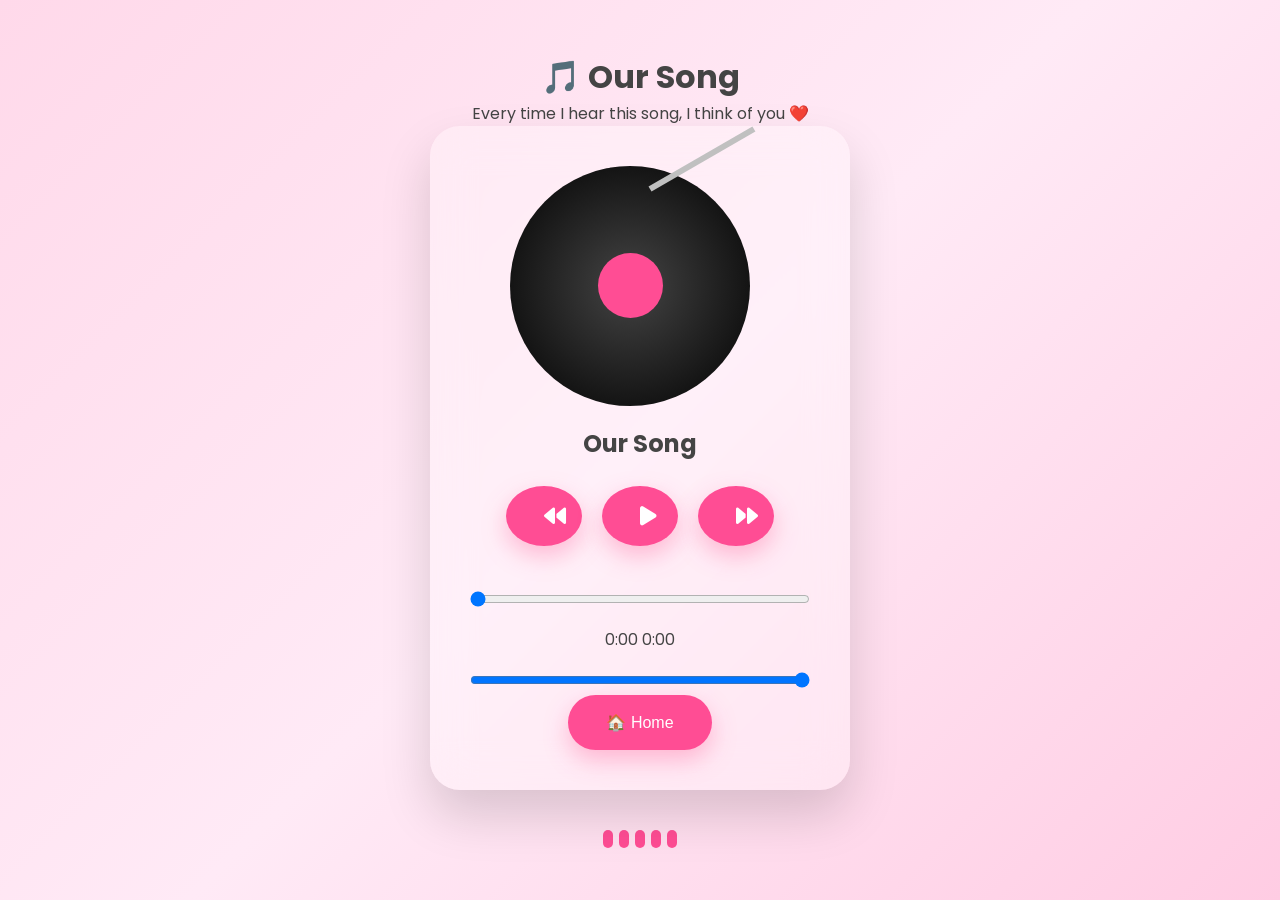
<file: Clened u[p/music.html>
<!DOCTYPE html>
<html lang="en">

<head>

<meta charset="UTF-8">

<meta name="viewport"
content="width=device-width, initial-scale=1.0">

<title>Our Song ❤️</title>

<link rel="stylesheet"
href="style.css">

<link rel="stylesheet"
href="music.css">

<link rel="stylesheet"
href="https://cdnjs.cloudflare.com/ajax/libs/font-awesome/6.7.2/css/all.min.css">

</head>

<body>

<div class="music-page">

<h1>🎵 Our Song</h1>

<p class="dedication">

Every time I hear this song,
I think of you ❤️

</p>

<div class="player">

<div class="record-container">

<div class="record">

<div class="record-center"></div>

</div>

<div class="needle"></div>

</div>

<h2 id="songTitle">

Our Song

</h2>

<audio id="audio">

<source
src="C:\Users\USER\Downloads\MediaHuman\Music\Daniel Caesar - Transform (feat. Charlotte Day Wilson).mp3"
type="audio/mp3">

</audio>

<div class="controls">

<button id="prev">

<i class="fa-solid fa-backward"></i>

</button>

<button id="play">

<i class="fa-solid fa-play"></i>

</button>

<button id="next">

<i class="fa-solid fa-forward"></i>

</button>

</div>

<input

type="range"

id="progress"

value="0"

min="0"

max="100">

<div class="time">

<span id="current">

0:00

</span>

<span id="duration">

0:00

</span>

</div>

<input

type="range"

id="volume"

min="0"

max="1"

step=".01"

value="1">

<a href="index.html">

<button>

🏠 Home

</button>

</a>

</div>

<div class="visualizer">

<span></span>
<span></span>
<span></span>
<span></span>
<span></span>

</div>

</div>

<script src="music.js"></script>

</body>

</html>
</file>
<file: Clened u[p/style.css>
/* =========================
   Google Font
========================= */
@import url('https://fonts.googleapis.com/css2?family=Poppins:wght@300;400;600;700&family=Pacifico&display=swap');

*{
    margin:0;
    padding:0;
    box-sizing:border-box;
}

html{
    scroll-behavior:smooth;
}

body{
    font-family:'Poppins',sans-serif;
    overflow-x:hidden;
    min-height:100vh;
    background:linear-gradient(135deg,#ffd6e8,#ffc6dc,#ffe6f2);
    background-size:400% 400%;
    animation:bgMove 12s ease infinite;
    color:#444;
}

/* =========================
Background Animation
========================= */

@keyframes bgMove{

0%{
background-position:0% 50%;
}

50%{
background-position:100% 50%;
}

100%{
background-position:0% 50%;
}

}

/* =========================
Hero Section
========================= */

.hero{

min-height:100vh;

display:flex;

justify-content:center;

align-items:center;

flex-direction:column;

text-align:center;

padding:30px;

position:relative;

}

.hero h1{

font-size:4rem;

font-family:'Pacifico',cursive;

color:#ff4d94;

margin-bottom:20px;

text-shadow:0 5px 20px rgba(255,80,140,.3);

}

.hero p{

font-size:1.3rem;

max-width:650px;

margin-bottom:40px;

}

/* =========================
Button
========================= */

button{

background:#ff4d94;

color:white;

border:none;

padding:18px 38px;

border-radius:50px;

font-size:1rem;

cursor:pointer;

transition:.35s;

box-shadow:0 10px 25px rgba(255,80,140,.35);

}

button:hover{

transform:translateY(-5px) scale(1.05);

}

/* =========================
Gift Menu
========================= */

.hidden{

display:none;

}

#giftMenu{

padding:100px 8%;

}

#giftMenu h2{

text-align:center;

font-size:2.8rem;

margin-bottom:50px;

color:#ff4d94;

font-family:'Pacifico';

}

.gift-grid{

display:grid;

grid-template-columns:repeat(auto-fit,minmax(250px,1fr));

gap:30px;

}

.gift-card{

background:rgba(255,255,255,.35);

backdrop-filter:blur(18px);

border-radius:25px;

padding:40px;

text-align:center;

transition:.4s;

box-shadow:0 10px 30px rgba(0,0,0,.1);

cursor:pointer;

}

.gift-card:hover{

transform:translateY(-12px) rotate(-2deg);

box-shadow:0 25px 50px rgba(255,90,150,.25);

}

.gift-card{

font-size:55px;

}

.gift-card h3{

margin-top:20px;

font-size:1.3rem;

color:#ff4d94;

}

/* =========================
Links
========================= */

a{

text-decoration:none;

color:inherit;

}

/* =========================
Loading Screen
========================= */

.loading-screen{

position:fixed;

width:100%;

height:100%;

background:#ffd8ea;

display:flex;

justify-content:center;

align-items:center;

flex-direction:column;

z-index:9999;

}

.loader{

width:70px;

height:70px;

border-radius:50%;

border:8px solid white;

border-top:8px solid hotpink;

animation:spin 1s linear infinite;

margin-top:30px;

}

@keyframes spin{

100%{

transform:rotate(360deg);

}

}

/* =========================
Floating Hearts Container
========================= */

.floating-hearts{

position:fixed;

width:100%;

height:100%;

pointer-events:none;

overflow:hidden;

left:0;

top:0;

z-index:-1;

}
#particles-js{

position:absolute;

width:100%;

height:100%;

left:0;

top:0;

z-index:-2;

}

.glass{

background:rgba(255,255,255,.25);

backdrop-filter:blur(20px);

padding:50px;

border-radius:35px;

box-shadow:

0 30px 60px rgba(0,0,0,.12);

max-width:700px;

width:90%;

}

.glass p{

margin:25px 0;

font-size:1.2rem;

}

.glass button{

margin-top:25px;

font-size:18px;

padding:18px 40px;

}
/* ======================
3D Gift Box
====================== */

.gift-box{

position:relative;

width:180px;

height:180px;

margin:auto;

cursor:pointer;

perspective:1000px;

transition:.4s;

}

.gift-box:hover{

transform:translateY(-12px);

}

/* Body */

.gift-body{

position:absolute;

bottom:0;

width:180px;

height:120px;

background:#ff7fb5;

border-radius:12px;

box-shadow:

0 20px 35px rgba(0,0,0,.18);

}

/* Lid */

.gift-lid{

position:absolute;

top:20px;

width:190px;

height:45px;

left:-5px;

background:#ff9ac7;

border-radius:10px;

transform-origin:bottom;

transition:.7s;

z-index:4;

}

/* Ribbon */

.ribbon-v{

position:absolute;

left:82px;

width:16px;

height:120px;

bottom:0;

background:white;

z-index:3;

}

.ribbon-h{

position:absolute;

top:58px;

left:0;

width:180px;

height:16px;

background:white;

z-index:3;

}

.gift-title{

position:absolute;

bottom:-45px;

left:50%;

transform:translateX(-50%);

font-weight:600;

color:#ff4d94;

white-space:nowrap;

}
</file>
<file: Clened u[p/music.css>
.music-page{

min-height:100vh;

display:flex;

justify-content:center;

align-items:center;

flex-direction:column;

padding:40px;

background:

linear-gradient(
135deg,
#ffd9ea,
#ffeaf6,
#ffcce3);

animation:bgMove 12s infinite;

}

.player{

background:rgba(255,255,255,.3);

backdrop-filter:blur(20px);

padding:40px;

border-radius:30px;

text-align:center;

box-shadow:

0 25px 50px rgba(0,0,0,.15);

max-width:420px;

width:90%;

}

.record-container{

position:relative;

width:260px;

height:260px;

margin:auto;

}

.record{

width:240px;

height:240px;

background:

radial-gradient(

#444 0%,

#111 75%

);

border-radius:50%;

display:flex;

justify-content:center;

align-items:center;

animation:spin 6s linear infinite;

animation-play-state:paused;

}

.record.playing{

animation-play-state:running;

}

.record-center{

width:65px;

height:65px;

background:#ff4d94;

border-radius:50%;

}

.needle{

position:absolute;

right:0;

top:20px;

width:120px;

height:6px;

background:silver;

transform-origin:left center;

transform:rotate(-30deg);

transition:.5s;

}

.needle.playing{

transform:rotate(0deg);

}

.controls{

display:flex;

justify-content:center;

gap:20px;

margin:25px 0;

}

.controls button{

width:60px;

height:60px;

border-radius:50%;

font-size:22px;

}

#progress{

width:100%;

margin:20px 0;

}

#volume{

width:100%;

margin-top:20px;

}

.visualizer{

display:flex;

gap:6px;

margin-top:40px;

justify-content:center;

}

.visualizer span{

width:10px;

height:18px;

background:#ff4d94;

border-radius:20px;

animation:wave 1s infinite;

}

.visualizer span:nth-child(2){animation-delay:.2s;}
.visualizer span:nth-child(3){animation-delay:.4s;}
.visualizer span:nth-child(4){animation-delay:.6s;}
.visualizer span:nth-child(5){animation-delay:.8s;}

@keyframes wave{

0%,100%{

height:20px;

}

50%{

height:70px;

}

}
</file>
